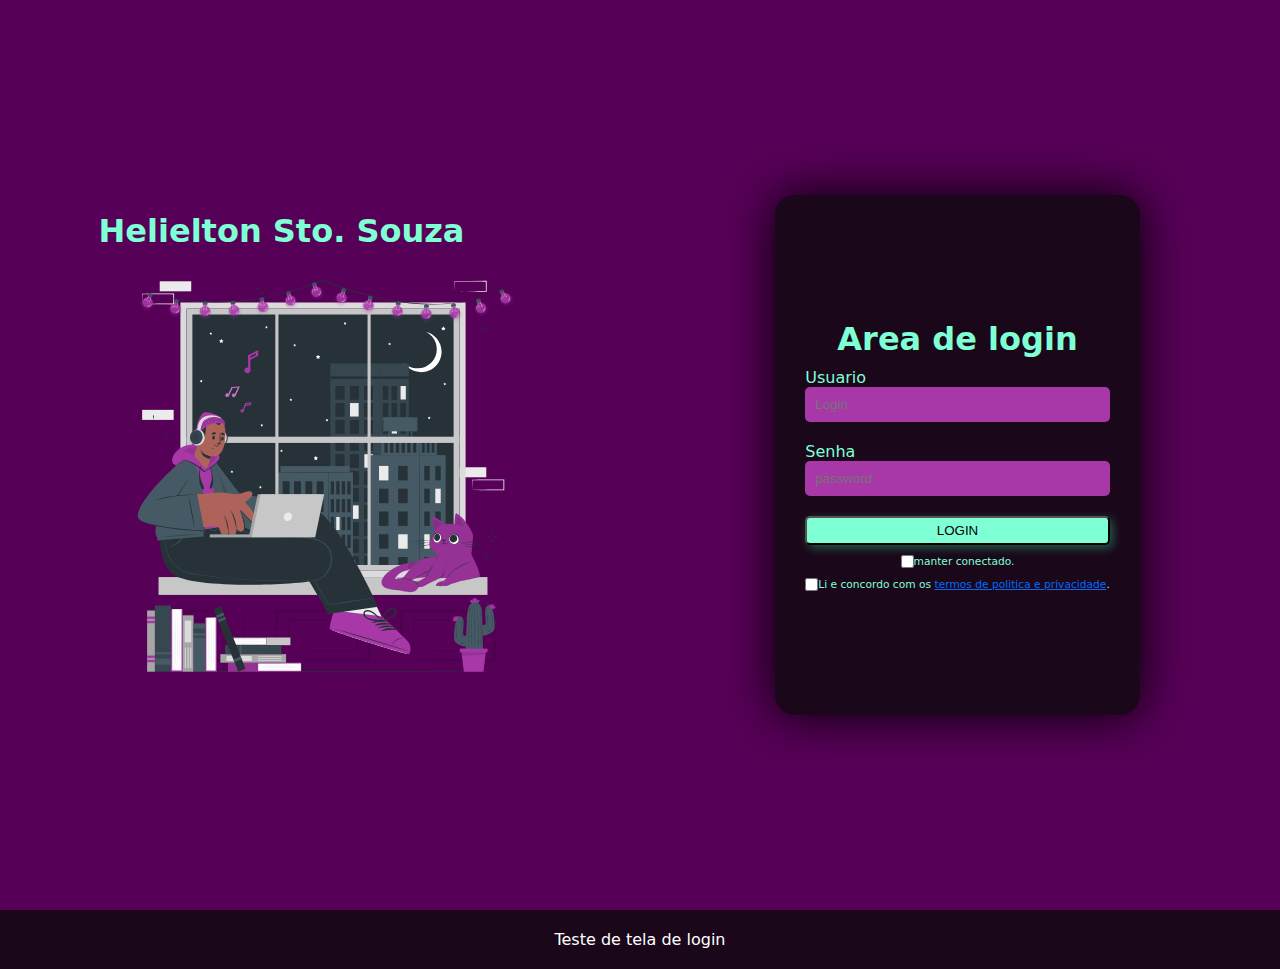
<file: index.html>
<!DOCTYPE html>
<html lang="pt-br">
<head>
    <meta charset="UTF-8">
    <meta http-equiv="X-UA-Compatible" content="IE=edge">
    <meta name="viewport" content="width=device-width, initial-scale=1.0">
    <link rel="stylesheet" href="style.css">
    <link rel="stylesheet" href="media-query.css" media="screen">
    <link rel="shortcut icon" href="imagens/favicon.ico" type="image/x-icon">
    <title>Login</title>
</head>
<body>
    <main>
        <div class="left-login">
            <H1>Helielton Sto. Souza</H1>
            <img src="imagens/lo-fi-concept-animate.svg" alt="Slider1">
        </div>
        <div class="right-login">
            <div class="card-login">
                <h1 class="desktop">Area de login</h1>
                <h1 class="mobile">Login</h1>
                <div class="text-card">
                    <label for="Login">Usuario</label>
                    <input type="text" placeholder="Login">
                </div>
                <div class="text-card">
                    <label for="password">Senha</label>
                    <input type="password" placeholder="password">
                </div>
                <button>
                    LOGIN
                </button>
                <div class="card-conect">
                    <input class="conect" type="checkbox" name="conect">
                    <p>manter conectado.</p>
                </div>
                <div class="card-termos">
                    <input class="termos" type="checkbox" name="termos">
                    <p>Li e concordo com os <a href="politica-de-privaciade.html" target="_blank">termos de politica e privacidade</a>.</p>
                </div>
            </div>
        </div>
    </main>
    <footer>Teste de tela de login</footer>
</body>
</html>
</file>
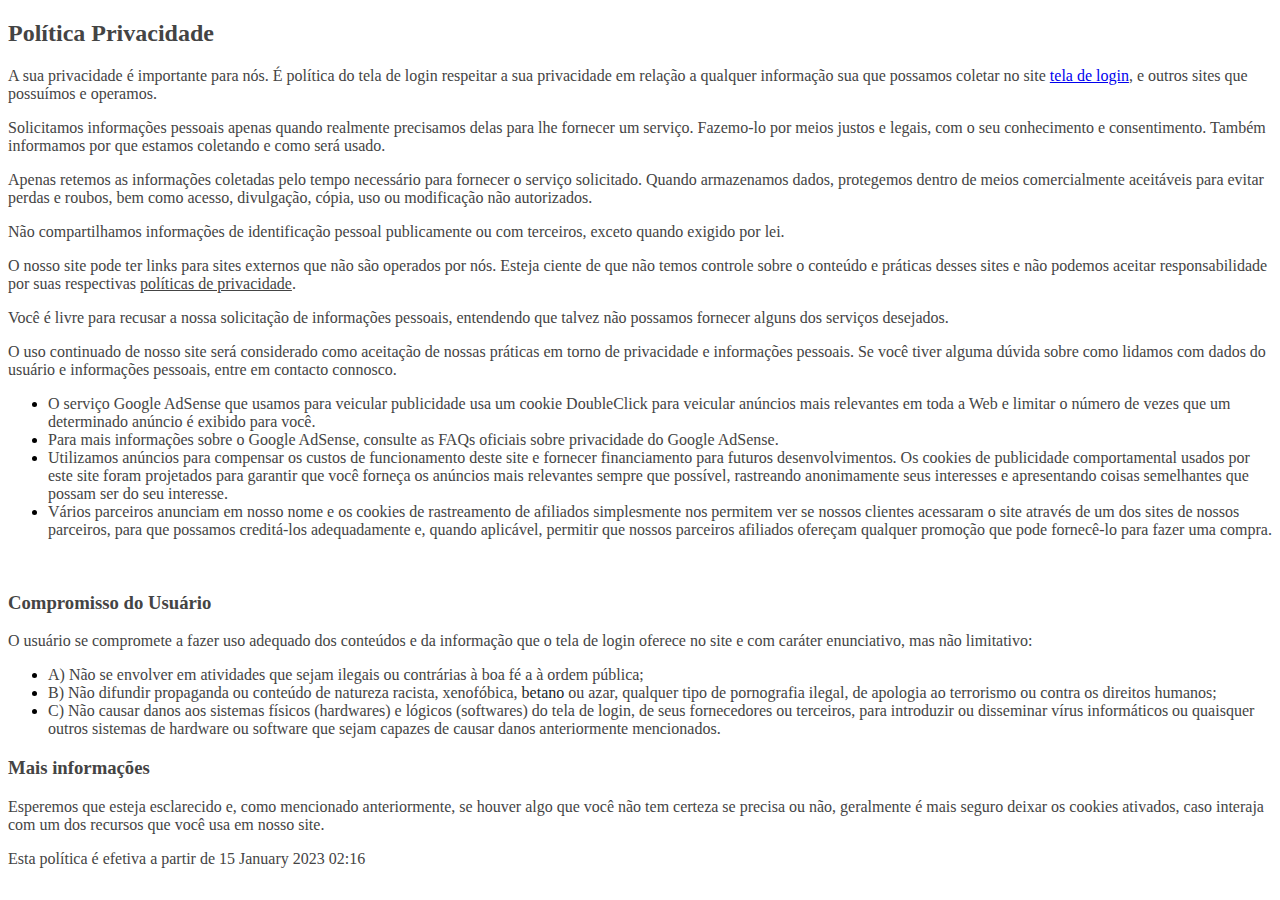
<file: politica-de-privaciade.html>
<!DOCTYPE html>
<html lang="pt-br">
<head>
    <meta charset="UTF-8">
    <meta http-equiv="X-UA-Compatible" content="IE=edge">
    <meta name="viewport" content="width=device-width, initial-scale=1.0">
    <title>Politica de Privaciadade</title>
</head>
<body>
    <h2><span style="color: rgb(68, 68, 68);">Política Privacidade</span></h2><p><span style="color: rgb(68, 68, 68);">A sua privacidade é importante para nós. É política do tela de login respeitar a sua privacidade em relação a qualquer informação sua que possamos coletar no site <a href="https://helieltons.github.io/tela-login/">tela de login</a>, e outros sites que possuímos e operamos.</span></p><p><span style="color: rgb(68, 68, 68);">Solicitamos informações pessoais apenas quando realmente precisamos delas para lhe fornecer um serviço. Fazemo-lo por meios justos e legais, com o seu conhecimento e consentimento. Também informamos por que estamos coletando e como será usado.</span></p><p><span style="color: rgb(68, 68, 68);">Apenas retemos as informações coletadas pelo tempo necessário para fornecer o serviço solicitado. Quando armazenamos dados, protegemos dentro de meios comercialmente aceitáveis ​​para evitar perdas e roubos, bem como acesso, divulgação, cópia, uso ou modificação não autorizados.</span></p><p><span style="color: rgb(68, 68, 68);">Não compartilhamos informações de identificação pessoal publicamente ou com terceiros, exceto quando exigido por lei.</span></p><p><span style="color: rgb(68, 68, 68);">O nosso site pode ter links para sites externos que não são operados por nós. Esteja ciente de que não temos controle sobre o conteúdo e práticas desses sites e não podemos aceitar responsabilidade por suas respectivas&nbsp;</span><a href="https://politicaprivacidade.com/" rel="noopener noreferrer" target="_blank" style="background-color: transparent; color: rgb(68, 68, 68);">políticas de privacidade</a><span style="color: rgb(68, 68, 68);">.</span></p><p><span style="color: rgb(68, 68, 68);">Você é livre para recusar a nossa solicitação de informações pessoais, entendendo que talvez não possamos fornecer alguns dos serviços desejados.</span></p><p><span style="color: rgb(68, 68, 68);">O uso continuado de nosso site será considerado como aceitação de nossas práticas em torno de privacidade e informações pessoais. Se você tiver alguma dúvida sobre como lidamos com dados do usuário e informações pessoais, entre em contacto connosco.</span></p><p><span style="color: rgb(68, 68, 68);"><ul><li><span style="color: rgb(68, 68, 68);">O serviço Google AdSense que usamos para veicular publicidade usa um cookie DoubleClick para veicular anúncios mais relevantes em toda a Web e limitar o número de vezes que um determinado anúncio é exibido para você.</span></li><li><span style="color: rgb(68, 68, 68);">Para mais informações sobre o Google AdSense, consulte as FAQs oficiais sobre privacidade do Google AdSense.</span></li><li><span style="color: rgb(68, 68, 68);">Utilizamos anúncios para compensar os custos de funcionamento deste site e fornecer financiamento para futuros desenvolvimentos. Os cookies de publicidade comportamental usados ​​por este site foram projetados para garantir que você forneça os anúncios mais relevantes sempre que possível, rastreando anonimamente seus interesses e apresentando coisas semelhantes que possam ser do seu interesse.</span></li><li><span style="color: rgb(68, 68, 68);">Vários parceiros anunciam em nosso nome e os cookies de rastreamento de afiliados simplesmente nos permitem ver se nossos clientes acessaram o site através de um dos sites de nossos parceiros, para que possamos creditá-los adequadamente e, quando aplicável, permitir que nossos parceiros afiliados ofereçam qualquer promoção que pode fornecê-lo para fazer uma compra.</span></li></ul><p><br></p></span></p><h3><span style="color: rgb(68, 68, 68);">Compromisso do Usuário</span></h3><p><span style="color: rgb(68, 68, 68);">O usuário se compromete a fazer uso adequado dos conteúdos e da informação que o tela de login oferece no site e com caráter enunciativo, mas não limitativo:</span></p><ul><li><span style="color: rgb(68, 68, 68);">A) Não se envolver em atividades que sejam ilegais ou contrárias à boa fé a à ordem pública;</span></li><li><span style="color: rgb(68, 68, 68);">B) Não difundir propaganda ou conteúdo de natureza racista, xenofóbica, </span><span style="color: rgb(33, 37, 41);"><a href='https://apostasonline.guru/betano-apostas/' style='color:inherit !important; text-decoration: none !important; font-size: inherit !important;'>betano</a></span><span style="color: rgb(68, 68, 68);"> ou azar, qualquer tipo de pornografia ilegal, de apologia ao terrorismo ou contra os direitos humanos;</span></li><li><span style="color: rgb(68, 68, 68);">C) Não causar danos aos sistemas físicos (hardwares) e lógicos (softwares) do tela de login, de seus fornecedores ou terceiros, para introduzir ou disseminar vírus informáticos ou quaisquer outros sistemas de hardware ou software que sejam capazes de causar danos anteriormente mencionados.</span></li></ul><h3><span style="color: rgb(68, 68, 68);">Mais informações</span></h3><p><span style="color: rgb(68, 68, 68);">Esperemos que esteja esclarecido e, como mencionado anteriormente, se houver algo que você não tem certeza se precisa ou não, geralmente é mais seguro deixar os cookies ativados, caso interaja com um dos recursos que você usa em nosso site.</span></p><p><span style="color: rgb(68, 68, 68);">Esta política é efetiva a partir de&nbsp;15 January 2023 02:16</span></p>
    
</body>
</html>
</file>
<file: style.css>
@charset "UTF-8";

@import url('https://fonts.googleapis.com/css2?family=Bebas+Neue&family=Quicksand:wght@600&family=Roboto:wght@300&display=swap');

* {
    margin: 0;
    padding: 0;
}

:root {
    --cor1: #A838A8;
    --cor2: #570057;
    --cor3: #331133;
    --cor4: #1A071A;
    --cor5: #000000;
}

main {
    background-color: var(--cor2);
    height: 100vh;
    display: flex;
    justify-content: center;
    align-items: center;
    top: 50;
    left: -50;
    padding: 5px;
    margin: 0px;
}

.left-login {
    display: flex;
    align-items: center;
    justify-content: center;
    flex-direction: column;
    width: 50%;
    height: 100%;
}

.left-login > h1 {
    color: aquamarine;
    font-family: system-ui, -apple-system, BlinkMacSystemFont, 'Segoe UI', Roboto, Oxygen, Ubuntu, Cantarell, 'Open Sans', 'Helvetica Neue', sans-serif ;
    font-size: ;
    width: 35vw;
    box-sizing: border-box;
}

.left-login > img {
    width: 35vw;
    box-sizing: border-box;
}

.right-login {
    color: aquamarine;
    font-family: system-ui, -apple-system, BlinkMacSystemFont, 'Segoe UI', Roboto, Oxygen, Ubuntu, Cantarell, 'Open Sans', 'Helvetica Neue', sans-serif;
    display: flex;
    align-items: center;
    justify-content: center;
    flex-direction: column;
    width: 50%;
    height: 100%;
    box-sizing: border-box;
}

.mobile {
    display: none;
}

.card-login {
    box-shadow: 0px 0px 50px var(--cor5);
    border-radius: 20px;
    height: 50%;
    background-color: var(--cor4);
    display: flex;
    align-items: center;
    justify-content: center;
    flex-direction: column;
    padding: 35px 30px;
}

.text-card {
    width: 100%;
    display: flex;
    align-items: left;
    justify-content: center;
    flex-direction: column;
    margin: 10px 0px;
    box-sizing: border-box;
}

input {
    color: white;
    background-color: #A838A8;
    padding: 10px;
    border: none;
    outline: none;
    border-radius: 5px;
    box-sizing: border-box;
    transition: 0.3;
}


button {
    box-shadow: 3px 3px 10px rgb(35, 93, 73);
    background-color: aquamarine;
    margin-top: 10px;
    padding: 5px;
    border-radius: 5px;
    width: 100%;
    transition: 0.5s;
    cursor: pointer;
    box-sizing: border-box;
}

button:hover {
    font-style: bold;
    color: rgb(208, 208, 208);
    background-color: rgb(55, 108, 90);
}



.card-conect {
    margin-top: 10px;
    display: flex;
    font-size: 8pt;
}

.card-termos {
    margin-top: 10px;
    width: 100%;
    font-size: 8pt;
    display: flex;
    justify-content: space-between;
}

.conect {
    cursor: pointer;
}

.termos {
    cursor: pointer;
}

a {
    color: rgb(0, 106, 255);
}

footer {
    margin-top: 5px;
    display: flex;
    align-items: center;
    justify-content: center;
    margin: 0;
    padding: 20px;
    background-color: var(--cor4);
    color: white;
    font-family: system-ui, -apple-system, BlinkMacSystemFont, 'Segoe UI', Roboto, Oxygen, Ubuntu, Cantarell, 'Open Sans', 'Helvetica Neue', sans-serif;
}
</file>
<file: media-query.css>
@charset "UTF-8";

@media screen and (max-width: 600px) {
    body {
        background-color: rgb(0, 0, 0);
    }

    main {
        flex-direction: column;
        padding-bottom: 45px;
    }
    
    .left-login > h1 {
        display: none;
    }

    .card-login {
        height: auto;
        width: auto;
    }

    .card-login > h1 {
        font-size: 18pt;
    }

    .left-login > img {
        width: 50vw;
        box-sizing: border-box;
    }

    .desktop {
        display: none;
    }

    .mobile {
        display: flex;
    }
}
</file>
